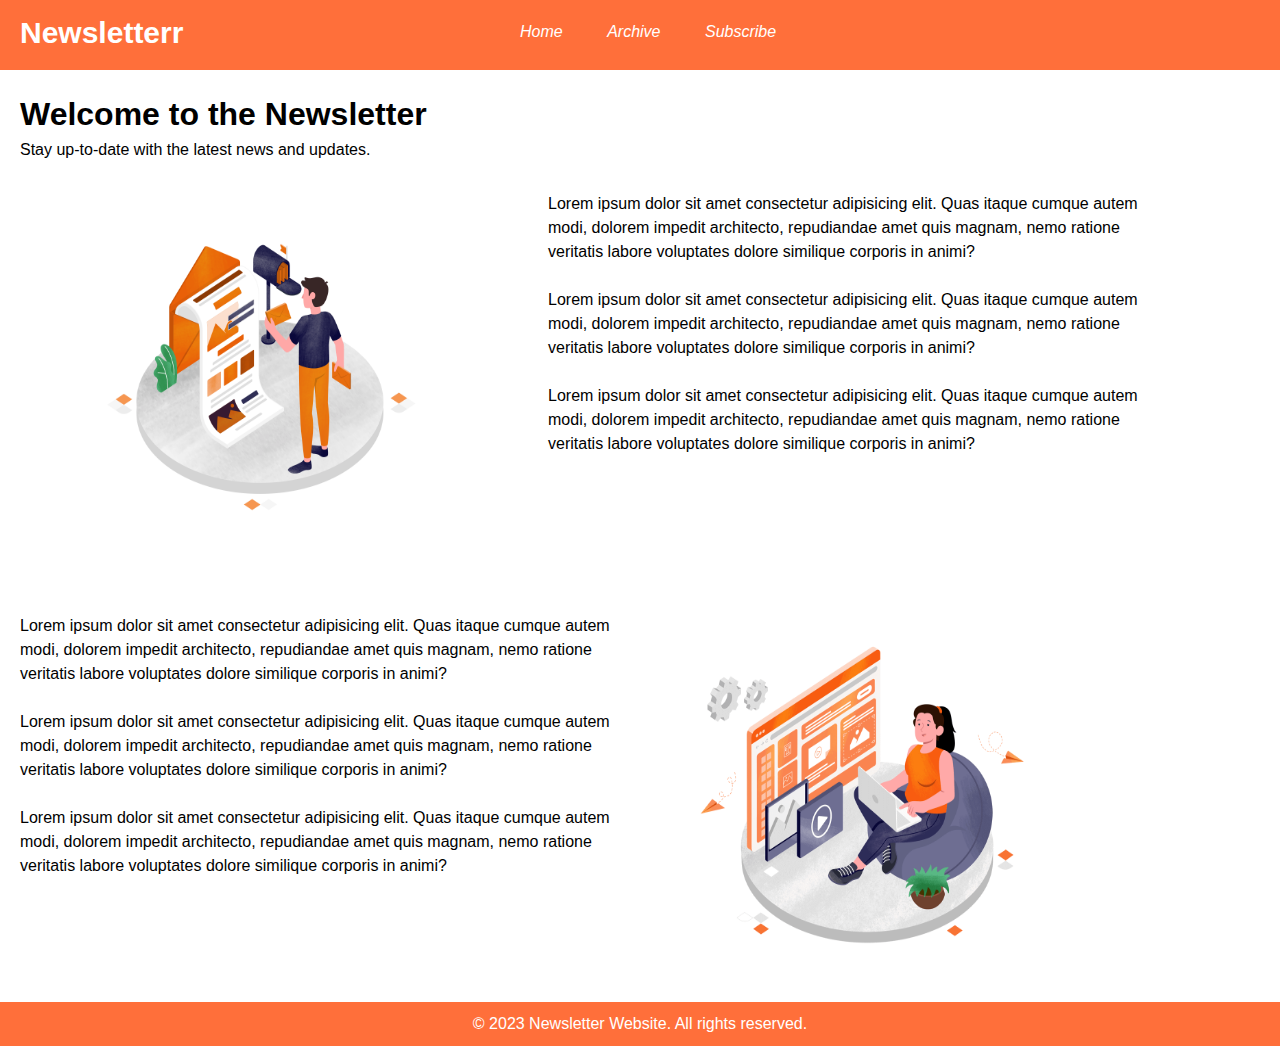
<file: index.html>
<!DOCTYPE html>
<html lang="en">
<head>
  <meta charset="UTF-8">
  <meta name="viewport" content="width=device-width, initial-scale=1.0">
  <link rel="stylesheet" href="styles.css">
  <title>Newsletter</title>
</head>
<body>
  <header>
    <div class="navbar">
        <div class="header">
            <h3 class="head">Newsletterr</h3>
        </div>
      <div class="menu">
      <ul>
        <li><a href="index.html">Home</a></li>
        <li><a href="archive.html">Archive</a></li>
        <li><a href="subscribe.html">Subscribe</a></li>
      </ul>
    </div>
    </div>
  </header>
  
  <main>
    <h1>Welcome to the Newsletter</h1>
    <p>Stay up-to-date with the latest news and updates.</p>
    <div class="container">
        <div class="pic"><img src="./newsletter3.png" alt="Newsletter"></div>
        <div class="words">
            <p>Lorem ipsum dolor sit amet consectetur adipisicing elit. Quas itaque cumque
            autem modi, dolorem impedit architecto, repudiandae amet quis magnam,
            nemo ratione veritatis labore voluptates dolore similique corporis in animi?</p><br>
            <p>Lorem ipsum dolor sit amet consectetur adipisicing elit. Quas itaque cumque
                autem modi, dolorem impedit architecto, repudiandae amet quis magnam,
                nemo ratione veritatis labore voluptates dolore similique corporis in animi?</p><br>
            <p>Lorem ipsum dolor sit amet consectetur adipisicing elit. Quas itaque cumque
                autem modi, dolorem impedit architecto, repudiandae amet quis magnam,
                nemo ratione veritatis labore voluptates dolore similique corporis in animi?</p>
        </div>
    </div><br>
    <div class="container">
        <div class="words">
            <p>Lorem ipsum dolor sit amet consectetur adipisicing elit. Quas itaque cumque
            autem modi, dolorem impedit architecto, repudiandae amet quis magnam,
            nemo ratione veritatis labore voluptates dolore similique corporis in animi?</p><br>
            <p>Lorem ipsum dolor sit amet consectetur adipisicing elit. Quas itaque cumque
                autem modi, dolorem impedit architecto, repudiandae amet quis magnam,
                nemo ratione veritatis labore voluptates dolore similique corporis in animi?</p><br>
            <p>Lorem ipsum dolor sit amet consectetur adipisicing elit. Quas itaque cumque
                autem modi, dolorem impedit architecto, repudiandae amet quis magnam,
                nemo ratione veritatis labore voluptates dolore similique corporis in animi?</p>
        </div>
        <div class="pic"><img src="./newsletter4.webp" alt="Newspaper"></div>
    </div>
  </main>
  
  <footer>
    <p>&copy; 2023 Newsletter Website. All rights reserved.</p>
  </footer>
</body>
</html>
</file>
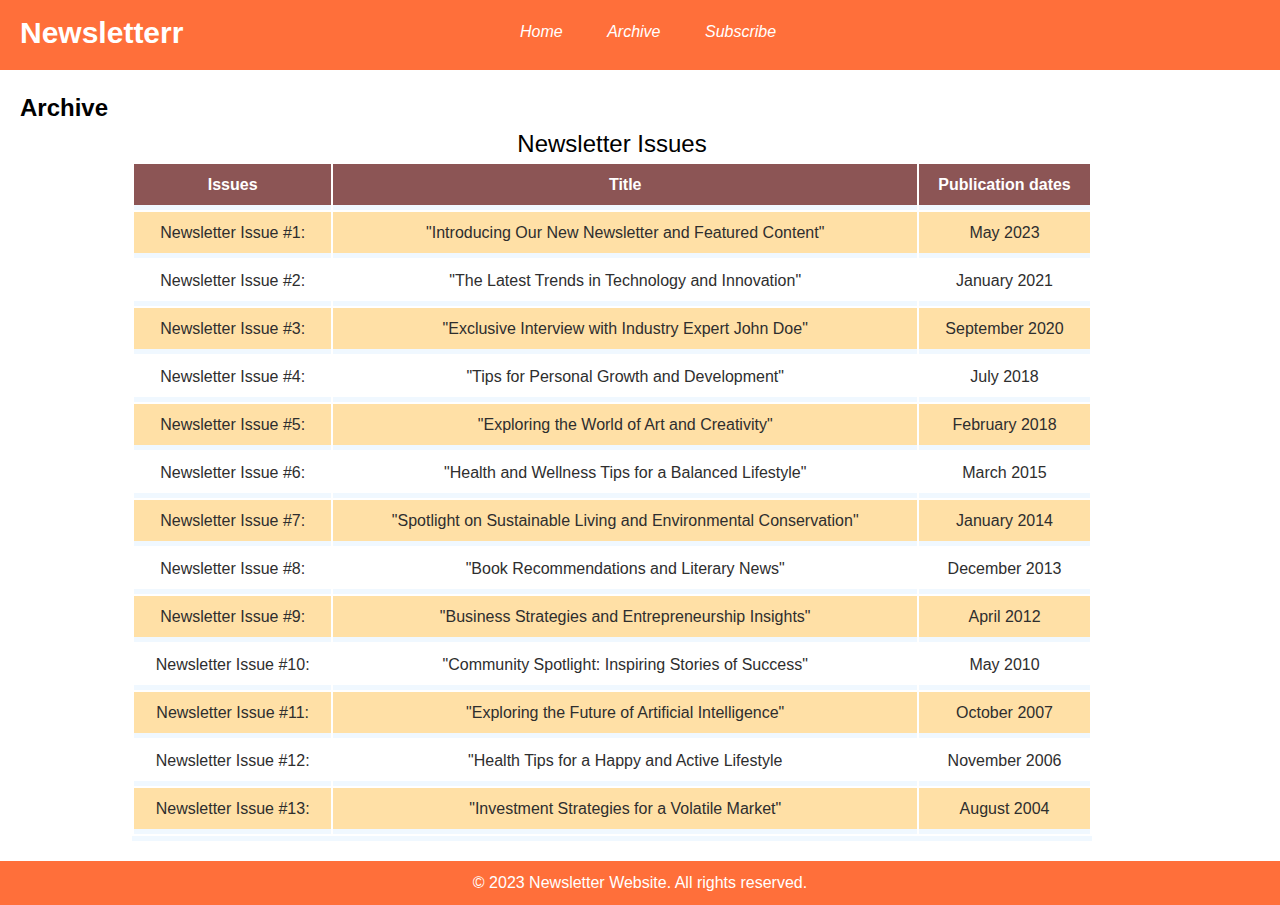
<file: archive.html>
<!DOCTYPE html>
<html lang="en">
<head>
  <meta charset="UTF-8">
  <meta name="viewport" content="width=device-width, initial-scale=1.0">
  <link rel="stylesheet" href="styles.css">
  <title>Archive</title>
</head>
<body>
  <header>
    <div class="navbar">
        <div class="header">
            <h3 class="head">Newsletterr</h3>
        </div>
      <div class="menu">
      <ul>
        <li><a href="index.html">Home</a></li>
        <li><a href="archive.html">Archive</a></li>
        <li><a href="subscribe.html">Subscribe</a></li>
      </ul>
    </div>
    </div>
  </header>
  
  <main>
    <h2>Archive</h2>
    <div class="contain">
        <table>
            <caption>Newsletter Issues</caption>
            <thead>
                <tr>
                    <th>Issues</th>
                    <th>Title</th>
                    <th>Publication dates</th>
                </tr>
            </thead>
            <tbody>
                <tr>
                    <td>Newsletter Issue #1:</td>
                    <td>"Introducing Our New Newsletter and Featured Content"</td>
                    <td>May 2023</td>
                </tr>
                <tr>
                    <td>Newsletter Issue #2:</td>
                    <td>"The Latest Trends in Technology and Innovation"</td>
                    <td>January 2021</td>

                </tr>
                <tr>
                    <td>Newsletter Issue #3:</td>
                    <td>"Exclusive Interview with Industry Expert John Doe"</td>
                    <td>September 2020</td>
                </tr>
                <tr>
                    <td>Newsletter Issue #4:</td>
                    <td>"Tips for Personal Growth and Development"</td>
                    <td>July 2018</td>
                </tr>
                <tr>
                    <td>Newsletter Issue #5:</td>
                    <td>"Exploring the World of Art and Creativity"</td>
                    <td>February 2018</td>
                </tr>
                <tr>
                    <td>Newsletter Issue #6:</td>
                    <td>"Health and Wellness Tips for a Balanced Lifestyle"</td>
                    <td>March 2015</td>
                </tr>
                <tr>
                    <td>Newsletter Issue #7:</td>
                    <td>"Spotlight on Sustainable Living and Environmental Conservation"</td>
                    <td>January 2014</td>
                </tr>
                <tr>
                    <td>Newsletter Issue #8:</td>
                    <td>"Book Recommendations and Literary News"</td>
                    <td>December 2013</td>
                </tr>
                <tr>
                    <td>Newsletter Issue #9:</td>
                    <td>"Business Strategies and Entrepreneurship Insights"</td>
                    <td>April 2012</td>
                </tr>
                <tr>
                    <td>Newsletter Issue #10:</td>
                    <td>"Community Spotlight: Inspiring Stories of Success"</td>
                    <td>May 2010</td>
                </tr>
                <td>Newsletter Issue #11:</td>
                    <td>"Exploring the Future of Artificial Intelligence"</td>
                    <td>October 2007</td>
                </tr>
                <tr>
                    <td>Newsletter Issue #12:</td>
                    <td>"Health Tips for a Happy and Active Lifestyle</td>
                    <td>November 2006</td>
                </tr>
                <tr>
                    <td>Newsletter Issue #13:</td>
                    <td>"Investment Strategies for a Volatile Market"</td>
                    <td>August 2004</td>
            </tbody>
        </table>
    </div>
  </main>
  
  <footer>
    <p>&copy; 2023 Newsletter Website. All rights reserved.</p>
  </footer>
</body>
</html>
</file>
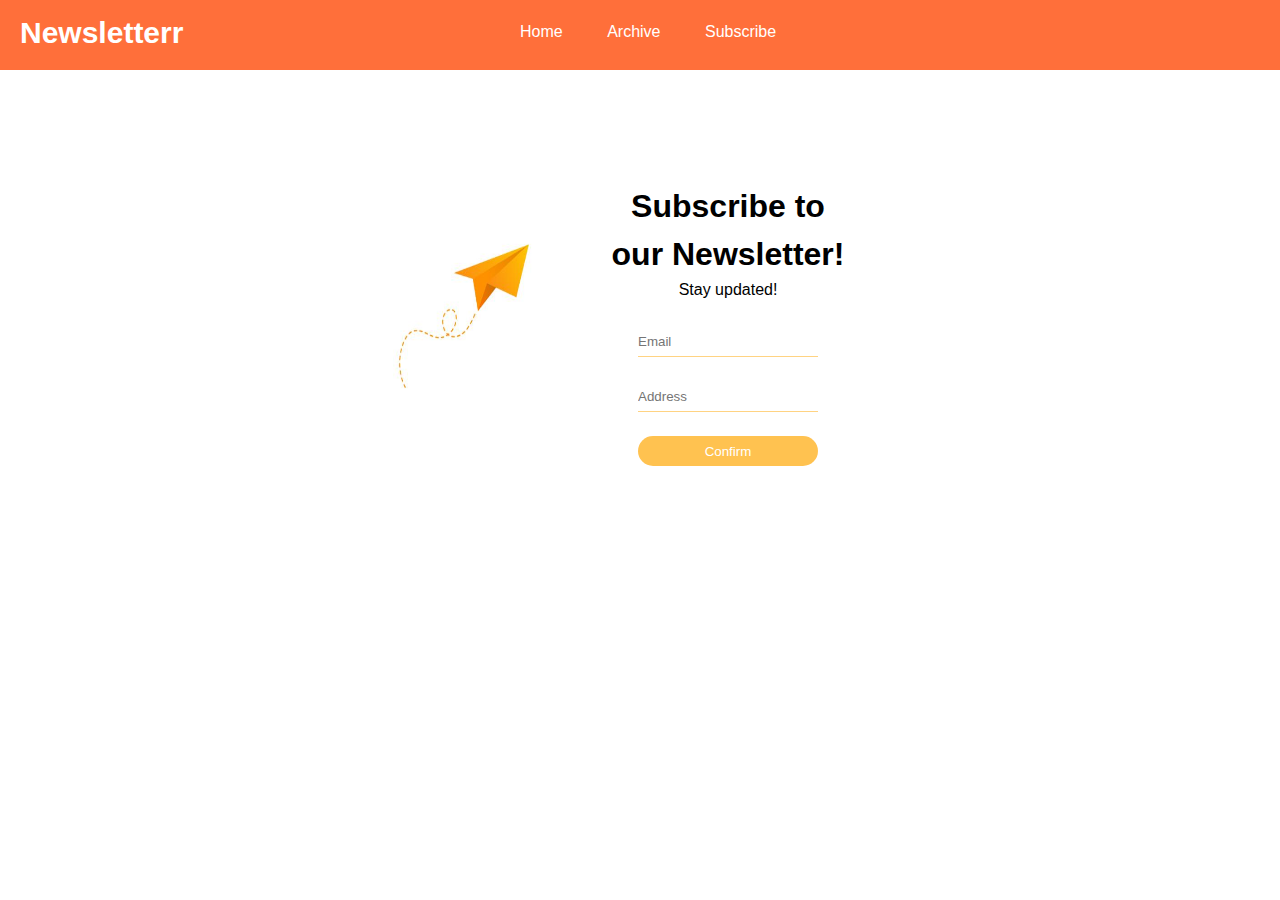
<file: subscribe.html>
<!DOCTYPE html>
<html lang="en">
<head>
    <meta charset="UTF-8">
    <meta http-equiv="X-UA-Compatible" content="IE=edge">
    <meta name="viewport" content="width=device-width, initial-scale=1.0">
    <title>Subscribe</title>
    <link rel="stylesheet" href="./subscribe.css">
</head>
<body>
    <header>
        <div class="navbar">
            <div class="header">
                <h3 class="head">Newsletterr</h3>
            </div>
          <div class="menu">
          <ul>
            <li><a href="index.html">Home</a></li>
            <li><a href="archive.html">Archive</a></li>
            <li><a href="subscribe.html">Subscribe</a></li>
          </ul>
        </div>
        </div>
  </header>
    <div class="container">
        <form>
          <div class="img">
            <img src="./newss.jpg">
          </div>
          <div class="form">
            <h1>Subscribe to our Newsletter!</h1>
            <p>Stay updated!</p><br>
            <input name="email" type="email" placeholder="Email"><br/><br/>
            <input name="address" type="text" placeholder="Address"><br/><br/>
            <button type="submit">Confirm</button>
          </div>
        </form>
    </div>
</body>
</html>
</file>
<file: styles.css>
*{
    margin: 0;
    padding: 0;
}
  
body {
    font-family: Arial, sans-serif;
    line-height: 1.5;
    background-color: #f2f2f2;
  }
  
header {
    background-color: rgba(255, 68, 0, 0.771);
    color: #fff;
    padding: 10px;
}
.navbar{
    width: 900px;
    height: 50px;
    display: flex;
}

.header{
    width: 100px;
    height: 50px;
    margin-left: 10px;
}

.head{
    font-size: 30px;
    font-family: Arial;
    align-items: center;
}

.menu{
    display: flex;
    text-align: center;
}

.menu ul {
    list-style-type: none;
    margin-left: 25em;
    padding: 0;
    margin-top: 10px;
    align-items: center;
    word-spacing: 30px;
}
  
.menu ul li {
    display: inline;
    margin-right: 10px;
    font-style: italic;
    text-align: center;
    justify-content: space-between;
  }

  
.menu ul li a {
    color: #fff;
    text-decoration: none;
}
  
main {
    margin: 20px;
  }

.container{
    display: flex;
    margin-top: 30px;
} 

.pic{
    width: 33em;
    height: 23em;
}

.words{
    width: 38em;
}

img{
    width: 30em;
    height: 22em;
}
  
footer {
    background-color: rgba(255, 68, 0, 0.771);
    color: #fff;
    padding: 10px;
    text-align: center;
  }

  /*Archive*/

.contain{
    overflow: visible;
    margin: 0px auto;
}

caption{
    font-size: 1.5em;
}

table{
    width: 60em;
    margin-left: 7em;
    align-items: center;
}
table, th, td{
    border-bottom: 5px solid aliceblue;
    align-items: center;
}


tbody>tr:nth-child(odd){
    background-color: rgba(255, 166, 0, 0.348);
}

tbody>tr:hover{
    background-color: rgba(255, 166, 0, 0.671);
    color: white;
}

th, td{
    font-size: 1em;
    padding: 3px;
    white-space: nowrap;
    height: 35px;
    text-align: center;
    vertical-align: middle;
}

td{
    color: #2e2e2e;
}

thead{
    color: white;
    background-color: rgba(106, 34, 34, 0.767);
}

@media screen and (min-width: 480px){
    body {
        background-color: transparent;
    }
}
</file>
<file: subscribe.css>
*{
    margin: 0;
    padding: 0;
}
  
body {
    font-family: Arial, sans-serif;
    line-height: 1.5;
    background-color: white;
  }
  
header {
    background-color: rgba(255, 68, 0, 0.771);
    color: #fff;
    padding: 10px;
}
.navbar{
    width: 900px;
    height: 50px;
    display: flex;
}

.header{
    width: 100px;
    height: 50px;
    margin-left: 10px;
}

.head{
    font-size: 30px;
    font-family: Arial;
    align-items: center;
}

.menu{
    display: flex;
    text-align: center;
}

.menu ul {
    list-style-type: none;
    margin-left: 25em;
    padding: 0;
    margin-top: 10px;
    align-items: center;
    word-spacing: 30px;
}
  
.menu ul li {
    display: inline;
    margin-right: 10px;
    
    text-align: center;
    justify-content: space-between;
  }

  
.menu ul li a {
    color: #fff;
    text-decoration: none;
}

form{
    display: grid;
    grid-template-columns: 15em 15em;
    gap: 3em;
    text-align: center;
    align-items: center;
    background-color: transparent;
    height: 70px;
    width: 80px;
}
.img{
    width: 18em;
    height: 16em;
}

img{
    width: 17em;
    height: 15em;
    border-radius: 50%;
}
.container{
    padding: 7em 20em;
}
input,button{
    height: 30px;
    width: 180px;
    border-radius: none;
    border-bottom: 2px solid rgba(255, 166, 0, 0.49);
    border-color: rgba(93, 90, 90, 0.17);
}
button{
    border-radius: 100px;
    background-color:rgba(255, 166, 0, 0.685);
    border: none;
    color: white;
}

input{
    border-top: none;
    border-right: none;
    border-left: none;
    border-bottom: 1px solid rgba(255, 166, 0, 0.49);
}

button:hover{
    background-color: orange;
}

@media screen and (min-width: 480px){
    body {
        background-color: transparent;
    }
}
</file>
